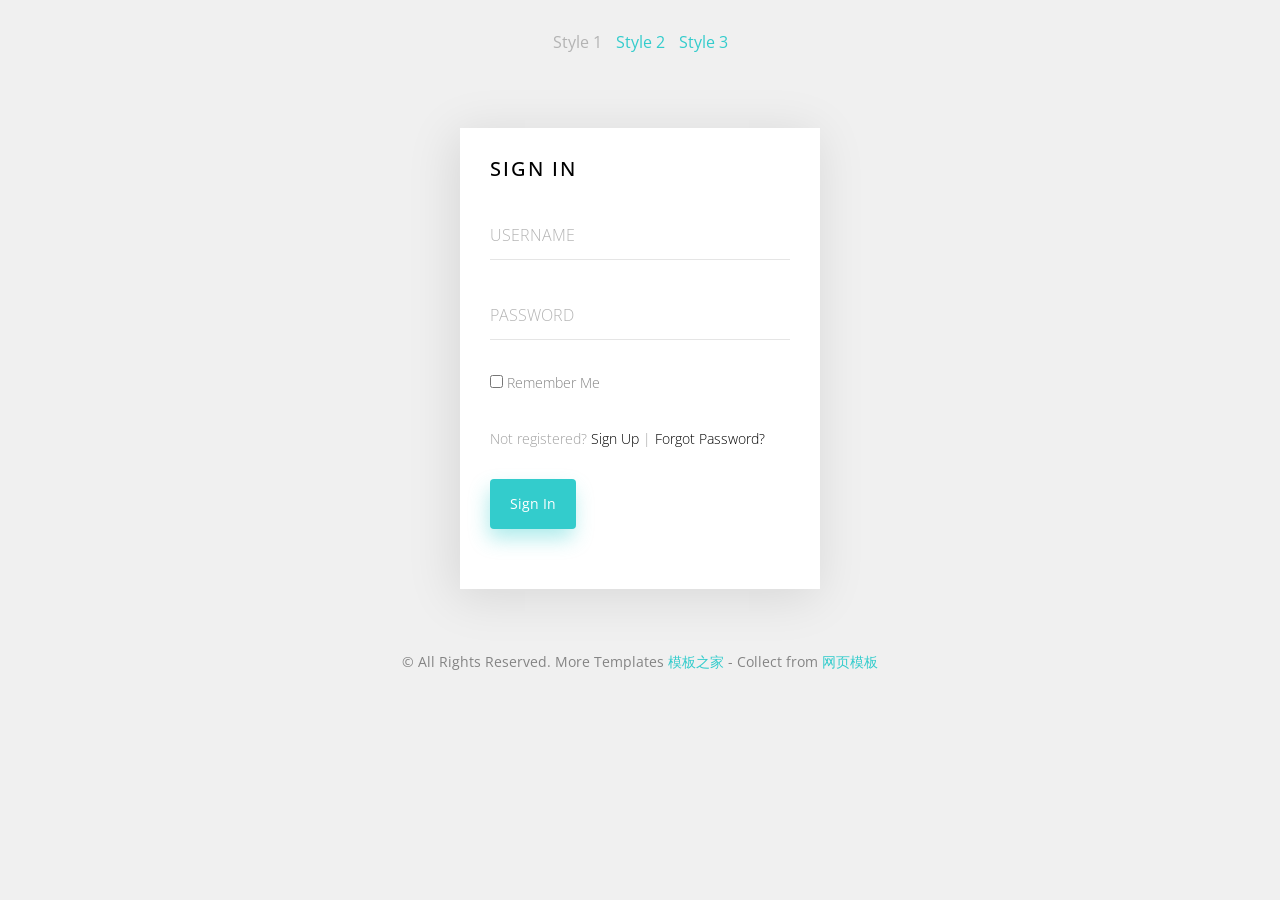
<file: webapp/index.html>
<!DOCTYPE html>
<!--[if lt IE 7]>      <html class="no-js lt-ie9 lt-ie8 lt-ie7"> <![endif]-->
<!--[if IE 7]>         <html class="no-js lt-ie9 lt-ie8"> <![endif]-->
<!--[if IE 8]>         <html class="no-js lt-ie9"> <![endif]-->
<!--[if gt IE 8]><!--> <html class="no-js"> <!--<![endif]-->
	<head>
	<meta charset="utf-8">
	<meta http-equiv="X-UA-Compatible" content="IE=edge">
	<title>Minimal and Clean Sign up / Login and Forgot Form by FreeHTML5.co</title>
	<meta name="viewport" content="width=device-width, initial-scale=1">
	<meta name="description" content="Free HTML5 Template by FreeHTML5.co" />
	<meta name="keywords" content="free html5, free template, free bootstrap, html5, css3, mobile first, responsive" />




  	<!-- Facebook and Twitter integration -->
	<meta property="og:title" content=""/>
	<meta property="og:image" content=""/>
	<meta property="og:url" content=""/>
	<meta property="og:site_name" content=""/>
	<meta property="og:description" content=""/>
	<meta name="twitter:title" content="" />
	<meta name="twitter:image" content="" />
	<meta name="twitter:url" content="" />
	<meta name="twitter:card" content="" />

	<!-- Place favicon.ico and apple-touch-icon.png in the root directory -->
	<link rel="shortcut icon" href="favicon.ico">

	<link href='https://fonts.googleapis.com/css?family=Open+Sans:400,700,300' rel='stylesheet' type='text/css'>

	<link rel="stylesheet" href="css/bootstrap.min.css">
	<link rel="stylesheet" href="css/animate.css">
	<link rel="stylesheet" href="css/style.css">


	<!-- Modernizr JS -->
	<script src="js/modernizr-2.6.2.min.js"></script>
	<!-- FOR IE9 below -->
	<!--[if lt IE 9]>
	<script src="js/respond.min.js"></script>
	<![endif]-->

	</head>
	<body>

		<div class="container">
			<div class="row">
				<div class="col-md-12 text-center">
					<ul class="menu">
						<li class="active"><a href="index.html">Style 1</a></li>
						<li><a href="index2.html">Style 2</a></li>
						<li><a href="index3.html">Style 3</a></li>
					</ul>
				</div>
			</div>
            <div class="copyrights">Collect from <a href="http://www.cssmoban.com/"  title="网站模板">网站模板</a></div>
			<div class="row">
				<div class="col-md-4 col-md-offset-4">


					<!-- Start Sign In Form -->
					<form action="/login/login.action" class="fh5co-form animate-box" data-animate-effect="fadeIn">
						<h2>Sign In</h2>
						<div class="form-group">
							<label for="username" class="sr-only">Username</label>
							<input type="text" class="form-control" id="username" name="user.username" placeholder="Username" autocomplete="off">
						</div>
						<div class="form-group">
							<label for="password" class="sr-only">Password</label>
							<input type="password" class="form-control" id="password" name="user.password" placeholder="Password" autocomplete="off">
						</div>
						<div class="form-group">
							<label for="remember"><input type="checkbox" id="remember"> Remember Me</label>
						</div>
						<div class="form-group">
							<p>Not registered? <a href="sign-up.html">Sign Up</a> | <a href="forgot.html">Forgot Password?</a></p>
						</div>
						<div class="form-group">
							<input type="submit" value="Sign In" class="btn btn-primary">
						</div>
					</form>
					<!-- END Sign In Form -->

				</div>
			</div>
			<div class="row" style="padding-top: 60px; clear: both;">
				<div class="col-md-12 text-center"><p><small>&copy; All Rights Reserved. More Templates <a href="http://www.cssmoban.com/" target="_blank" title="模板之家">模板之家</a> - Collect from <a href="http://www.cssmoban.com/" title="网页模板" target="_blank">网页模板</a></small></p></div>
			</div>
		</div>

	<!-- jQuery -->
	<script src="js/jquery.min.js"></script>
	<!-- Bootstrap -->
	<script src="js/bootstrap.min.js"></script>
	<!-- Placeholder -->
	<script src="js/jquery.placeholder.min.js"></script>
	<!-- Waypoints -->
	<script src="js/jquery.waypoints.min.js"></script>
	<!-- Main JS -->
	<script src="js/main.js"></script>


	</body>
</html>
</file>
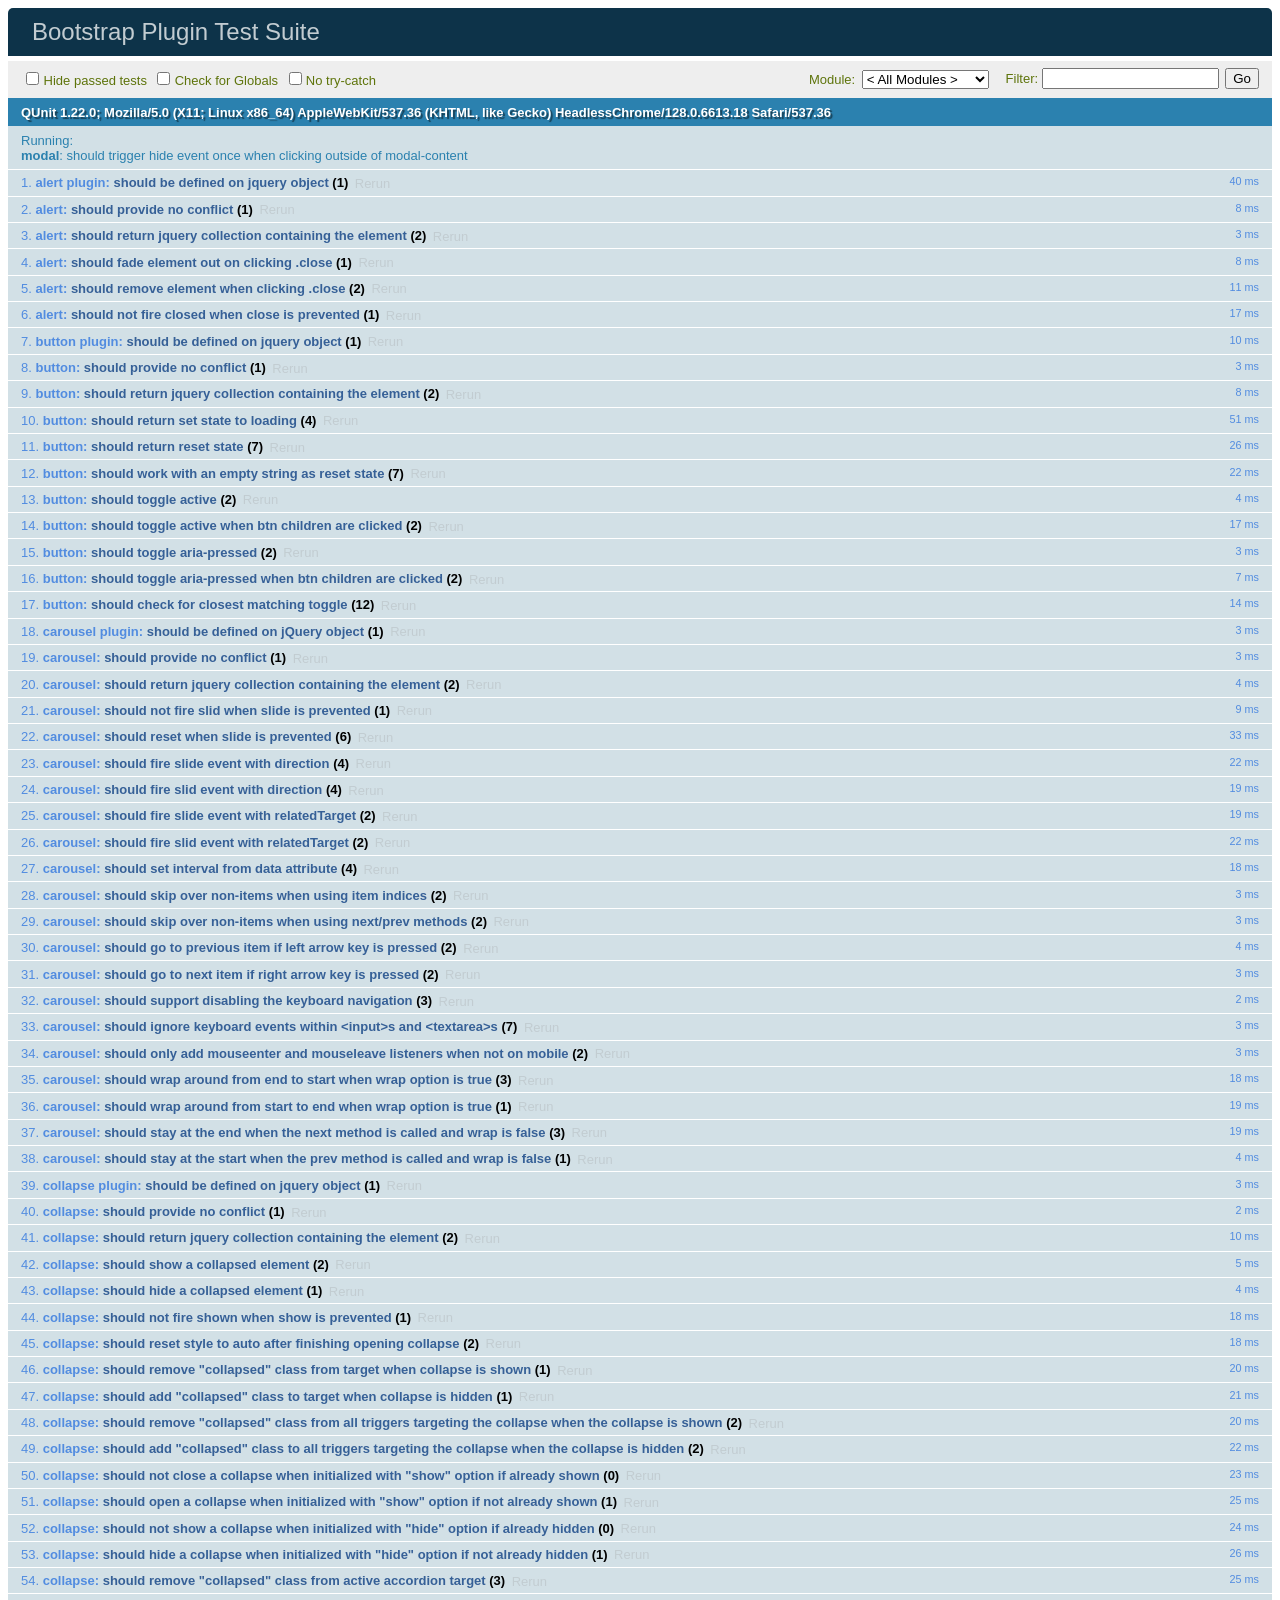
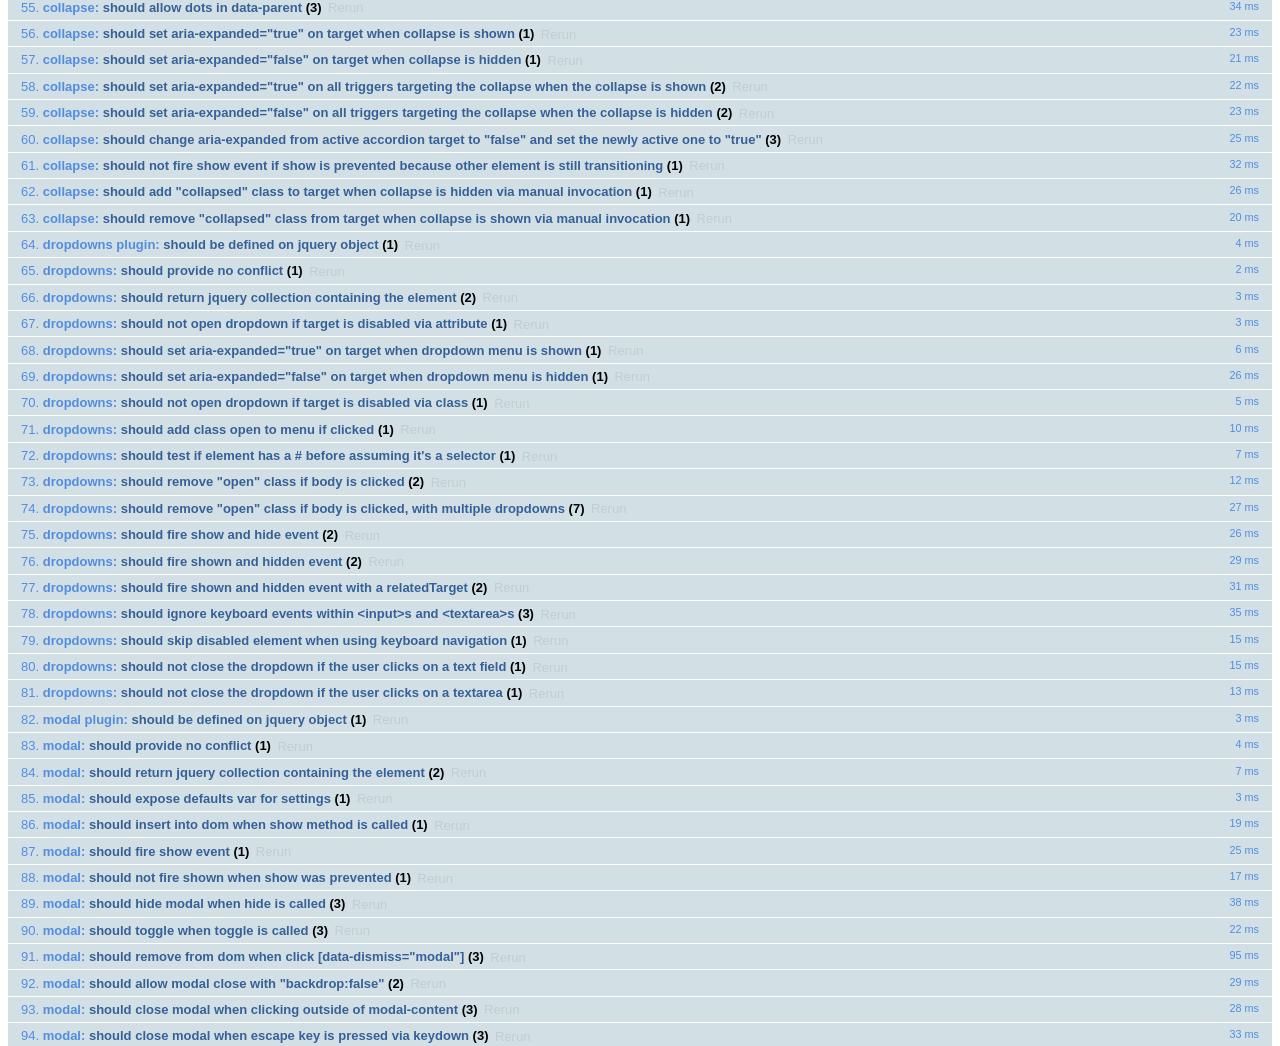
<file: webapp/js/tests/index.html>
<!DOCTYPE html>
<html>
  <head>
    <meta charset="utf-8">
    <title>Bootstrap Plugin Test Suite</title>
    <meta name="viewport" content="width=device-width, initial-scale=1">

    <!-- jQuery -->
    <script src="vendor/jquery.min.js"></script>
    <script>
      // Disable jQuery event aliases to ensure we don't accidentally use any of them
      (function () {
        var eventAliases = [
          'blur',
          'focus',
          'focusin',
          'focusout',
          'load',
          'resize',
          'scroll',
          'unload',
          'click',
          'dblclick',
          'mousedown',
          'mouseup',
          'mousemove',
          'mouseover',
          'mouseout',
          'mouseenter',
          'mouseleave',
          'change',
          'select',
          'submit',
          'keydown',
          'keypress',
          'keyup',
          'error',
          'contextmenu',
          'hover',
          'bind',
          'unbind',
          'delegate',
          'undelegate'
        ]
        for (var i = 0; i < eventAliases.length; i++) {
          var eventAlias = eventAliases[i]
          $.fn[eventAlias] = function () {
            throw new Error('Using the ".' + eventAlias + '()" method is not allowed, so that Bootstrap can be compatible with custom jQuery builds which exclude the "event aliases" module that defines said method. See https://github.com/twbs/bootstrap/blob/master/CONTRIBUTING.md#js')
          }
        }
      })()
    </script>

    <!-- QUnit -->
    <link rel="stylesheet" href="vendor/qunit.css" media="screen">
    <script src="vendor/qunit.js"></script>
    <script>
      // See https://github.com/axemclion/grunt-saucelabs#test-result-details-with-qunit
      var log = []
      // Require assert.expect in each test
      QUnit.config.requireExpects = true
      QUnit.done(function (testResults) {
        var tests = []
        for (var i = 0, len = log.length; i < len; i++) {
          var details = log[i]
          tests.push({
            name: details.name,
            result: details.result,
            expected: details.expected,
            actual: details.actual,
            source: details.source
          })
        }
        testResults.tests = tests

        window.global_test_results = testResults
      })

      QUnit.testStart(function (testDetails) {
        $(window).scrollTop(0)
        QUnit.log(function (details) {
          if (!details.result) {
            details.name = testDetails.name
            log.push(details)
          }
        })
      })

      // Cleanup
      QUnit.testDone(function () {
        $('#qunit-fixture').empty()
        $('#modal-test, .modal-backdrop').remove()
      })

      // Display fixture on-screen on iOS to avoid false positives
      if (/iPhone|iPad|iPod/.test(navigator.userAgent)) {
        QUnit.begin(function() {
          $('#qunit-fixture').css({ top: 0, left: 0 })
        })

        QUnit.done(function () {
          $('#qunit-fixture').css({ top: '', left: '' })
        })
      }

      // Disable deprecated global QUnit method aliases in preparation for QUnit v2
      (function () {
        var methodNames = [
          'async',
          'asyncTest',
          'deepEqual',
          'equal',
          'expect',
          'module',
          'notDeepEqual',
          'notEqual',
          'notPropEqual',
          'notStrictEqual',
          'ok',
          'propEqual',
          'push',
          'start',
          'stop',
          'strictEqual',
          'test',
          'throws'
        ];
        for (var i = 0; i < methodNames.length; i++) {
          var methodName = methodNames[i];
          window[methodName] = undefined;
        }
      })();
    </script>

    <!-- Plugin sources -->
    <script>$.support.transition = false</script>
    <script src="../../js/alert.js"></script>
    <script src="../../js/button.js"></script>
    <script src="../../js/carousel.js"></script>
    <script src="../../js/collapse.js"></script>
    <script src="../../js/dropdown.js"></script>
    <script src="../../js/modal.js"></script>
    <script src="../../js/scrollspy.js"></script>
    <script src="../../js/tab.js"></script>
    <script src="../../js/tooltip.js"></script>
    <script src="../../js/popover.js"></script>
    <script src="../../js/affix.js"></script>

    <!-- Unit tests -->
    <script src="unit/alert.js"></script>
    <script src="unit/button.js"></script>
    <script src="unit/carousel.js"></script>
    <script src="unit/collapse.js"></script>
    <script src="unit/dropdown.js"></script>
    <script src="unit/modal.js"></script>
    <script src="unit/scrollspy.js"></script>
    <script src="unit/tab.js"></script>
    <script src="unit/tooltip.js"></script>
    <script src="unit/popover.js"></script>
    <script src="unit/affix.js"></script>

  </head>
  <body>
    <div id="qunit-container">
      <div id="qunit"></div>
      <div id="qunit-fixture"></div>
    </div>
  </body>
</html>
</file>
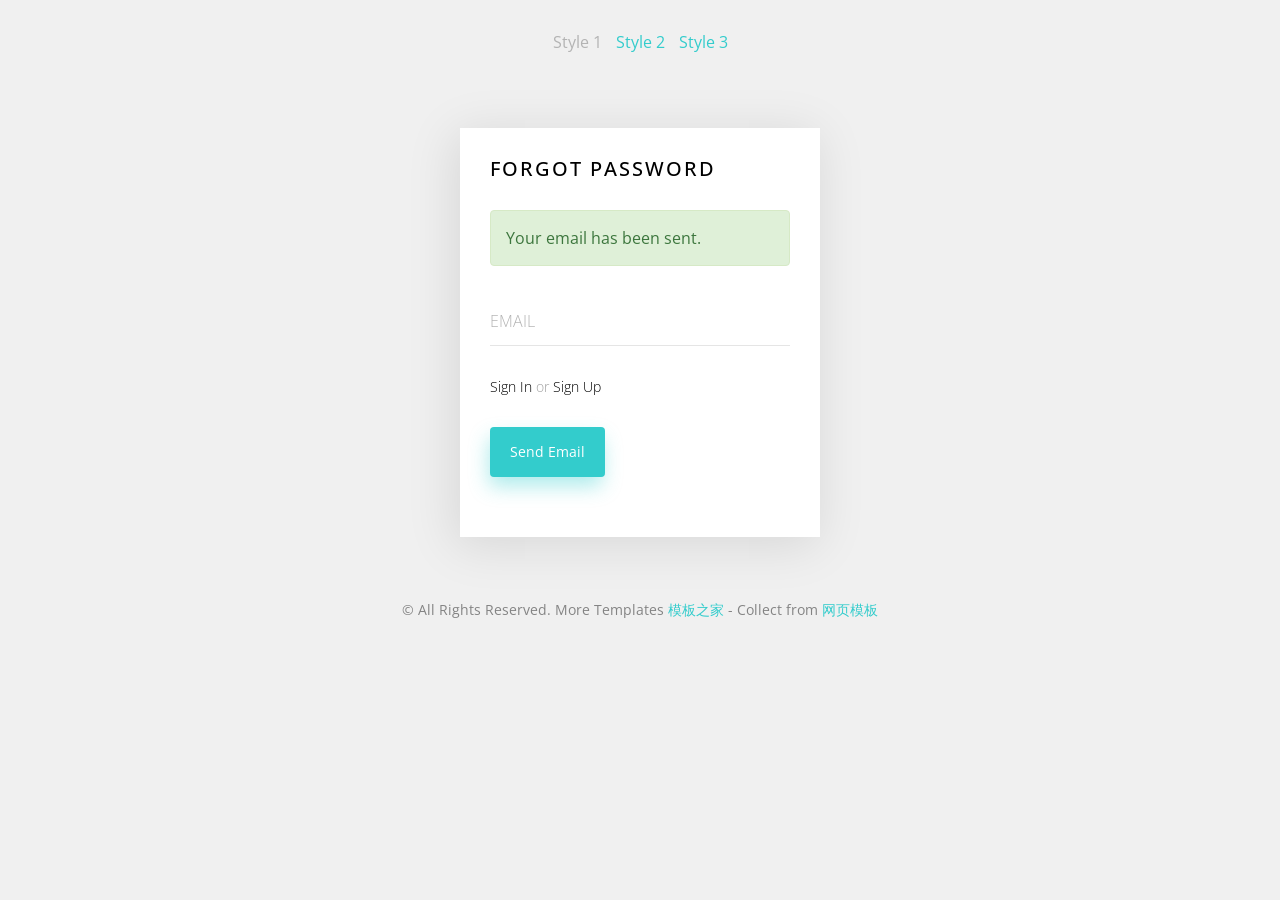
<file: webapp/forgot.html>
<!DOCTYPE html>
<!--[if lt IE 7]>      <html class="no-js lt-ie9 lt-ie8 lt-ie7"> <![endif]-->
<!--[if IE 7]>         <html class="no-js lt-ie9 lt-ie8"> <![endif]-->
<!--[if IE 8]>         <html class="no-js lt-ie9"> <![endif]-->
<!--[if gt IE 8]><!--> <html class="no-js"> <!--<![endif]-->
	<head>
	<meta charset="utf-8">
	<meta http-equiv="X-UA-Compatible" content="IE=edge">
	<title>Minimal and Clean Sign up / Login and Forgot Form by FreeHTML5.co</title>
	<meta name="viewport" content="width=device-width, initial-scale=1">
	<meta name="description" content="Free HTML5 Template by FreeHTML5.co" />
	<meta name="keywords" content="free html5, free template, free bootstrap, html5, css3, mobile first, responsive" />
	

  

  	<!-- Facebook and Twitter integration -->
	<meta property="og:title" content=""/>
	<meta property="og:image" content=""/>
	<meta property="og:url" content=""/>
	<meta property="og:site_name" content=""/>
	<meta property="og:description" content=""/>
	<meta name="twitter:title" content="" />
	<meta name="twitter:image" content="" />
	<meta name="twitter:url" content="" />
	<meta name="twitter:card" content="" />

	<!-- Place favicon.ico and apple-touch-icon.png in the root directory -->
	<link rel="shortcut icon" href="favicon.ico">

	<link href='https://fonts.googleapis.com/css?family=Open+Sans:400,700,300' rel='stylesheet' type='text/css'>
	
	<link rel="stylesheet" href="css/bootstrap.min.css">
	<link rel="stylesheet" href="css/animate.css">
	<link rel="stylesheet" href="css/style.css">

	<!-- Modernizr JS -->
	<script src="js/modernizr-2.6.2.min.js"></script>
	<!-- FOR IE9 below -->
	<!--[if lt IE 9]>
	<script src="js/respond.min.js"></script>
	<![endif]-->

	</head>
	<body>

		<div class="container">
			<div class="row">
				<div class="col-md-12 text-center">
					<ul class="menu">
						<li class="active"><a href="index.html">Style 1</a></li>
						<li><a href="index2.html">Style 2</a></li>
						<li><a href="index3.html">Style 3</a></li>
					</ul>
				</div>
			</div>
			<div class="row">
				<div class="col-md-4 col-md-offset-4">
					

					<!-- Start Sign In Form -->
					<form action="#" class="fh5co-form animate-box" data-animate-effect="fadeIn">
						<h2>Forgot Password</h2>
						<div class="form-group">
							<div class="alert alert-success" role="alert">Your email has been sent.</div>
						</div>
						<div class="form-group">
							<label for="email" class="sr-only">Email</label>
							<input type="email" class="form-control" id="email" placeholder="Email" autocomplete="off">
						</div>
						<div class="form-group">
							<p><a href="index.html">Sign In</a> or <a href="sign-up.html">Sign Up</a></p>
						</div>
						<div class="form-group">
							<input type="submit" value="Send Email" class="btn btn-primary">
						</div>
					</form>
					<!-- END Sign In Form -->


				</div>
			</div>
			<div class="row" style="padding-top: 60px; clear: both;">
				<div class="col-md-12 text-center"><p><small>&copy; All Rights Reserved. More Templates <a href="http://www.cssmoban.com/" target="_blank" title="模板之家">模板之家</a> - Collect from <a href="http://www.cssmoban.com/" title="网页模板" target="_blank">网页模板</a></small></p></div>
			</div>
		</div>
	
	<!-- jQuery -->
	<script src="js/jquery.min.js"></script>
	<!-- Bootstrap -->
	<script src="js/bootstrap.min.js"></script>
	<!-- Placeholder -->
	<script src="js/jquery.placeholder.min.js"></script>
	<!-- Waypoints -->
	<script src="js/jquery.waypoints.min.js"></script>
	<!-- Main JS -->
	<script src="js/main.js"></script>

	</body>
</html>
</file>
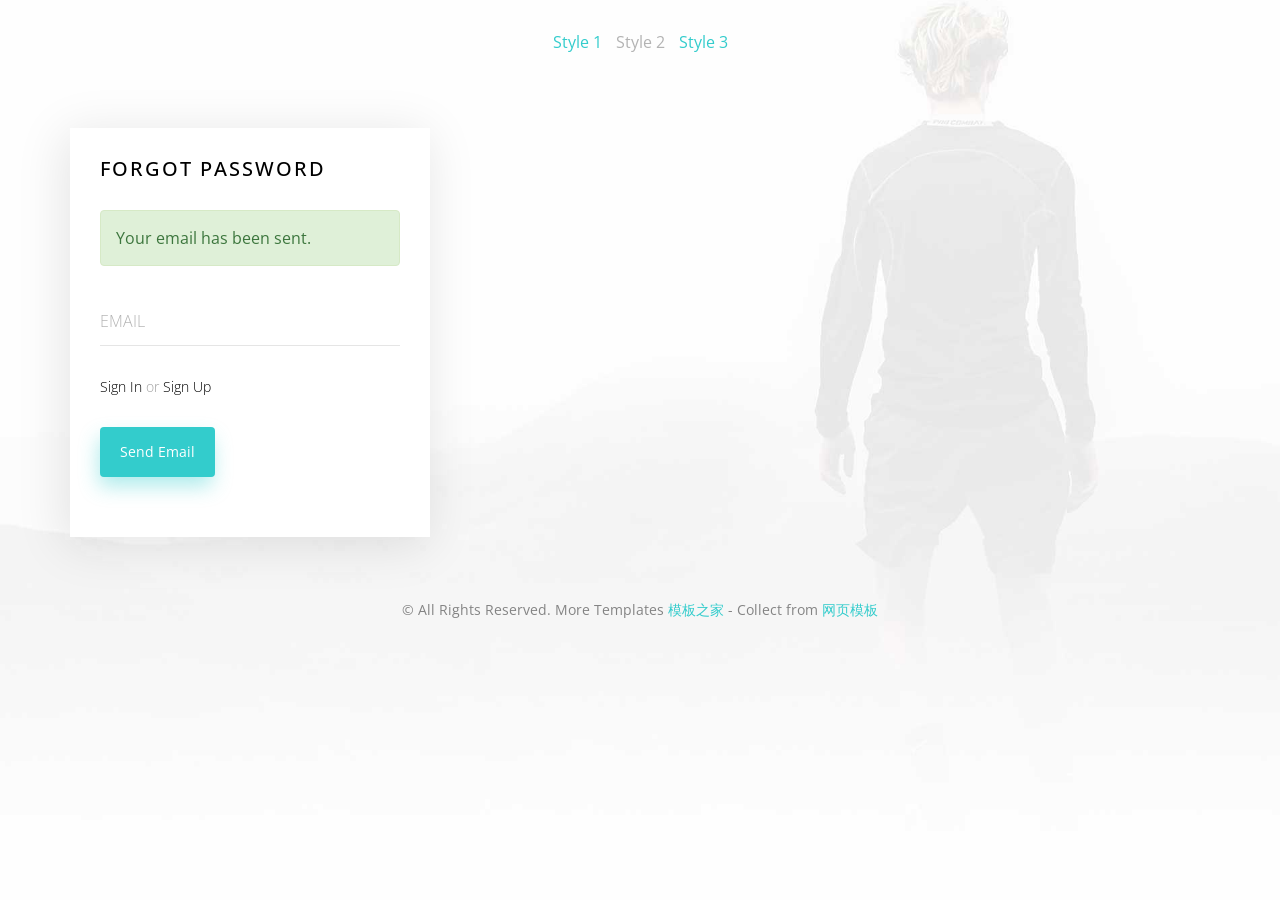
<file: webapp/forgot2.html>
<!DOCTYPE html>
<!--[if lt IE 7]>      <html class="no-js lt-ie9 lt-ie8 lt-ie7"> <![endif]-->
<!--[if IE 7]>         <html class="no-js lt-ie9 lt-ie8"> <![endif]-->
<!--[if IE 8]>         <html class="no-js lt-ie9"> <![endif]-->
<!--[if gt IE 8]><!--> <html class="no-js"> <!--<![endif]-->
	<head>
	<meta charset="utf-8">
	<meta http-equiv="X-UA-Compatible" content="IE=edge">
	<title>Minimal and Clean Sign up / Login and Forgot Form by FreeHTML5.co</title>
	<meta name="viewport" content="width=device-width, initial-scale=1">
	<meta name="description" content="Free HTML5 Template by FreeHTML5.co" />
	<meta name="keywords" content="free html5, free template, free bootstrap, html5, css3, mobile first, responsive" />
	

  

  	<!-- Facebook and Twitter integration -->
	<meta property="og:title" content=""/>
	<meta property="og:image" content=""/>
	<meta property="og:url" content=""/>
	<meta property="og:site_name" content=""/>
	<meta property="og:description" content=""/>
	<meta name="twitter:title" content="" />
	<meta name="twitter:image" content="" />
	<meta name="twitter:url" content="" />
	<meta name="twitter:card" content="" />

	<!-- Place favicon.ico and apple-touch-icon.png in the root directory -->
	<link rel="shortcut icon" href="favicon.ico">

	<link href='https://fonts.googleapis.com/css?family=Open+Sans:400,700,300' rel='stylesheet' type='text/css'>
	
	<link rel="stylesheet" href="css/bootstrap.min.css">
	<link rel="stylesheet" href="css/animate.css">
	<link rel="stylesheet" href="css/style.css">

	<!-- Modernizr JS -->
	<script src="js/modernizr-2.6.2.min.js"></script>
	<!-- FOR IE9 below -->
	<!--[if lt IE 9]>
	<script src="js/respond.min.js"></script>
	<![endif]-->

	</head>
	<body class="style-2">

		<div class="container">
			<div class="row">
				<div class="col-md-12 text-center">
					<ul class="menu">
						<li><a href="index.html">Style 1</a></li>
						<li class="active"><a href="index2.html">Style 2</a></li>
						<li><a href="index3.html">Style 3</a></li>
					</ul>
				</div>
			</div>
			<div class="row">
				<div class="col-md-4">
					

					<!-- Start Sign In Form -->
					<form action="#" class="fh5co-form animate-box" data-animate-effect="fadeInLeft">
						<h2>Forgot Password</h2>
						<div class="form-group">
							<div class="alert alert-success" role="alert">Your email has been sent.</div>
						</div>
						<div class="form-group">
							<label for="email" class="sr-only">Email</label>
							<input type="email" class="form-control" id="email" placeholder="Email" autocomplete="off">
						</div>
						<div class="form-group">
							<p><a href="index2.html">Sign In</a> or <a href="sign-up2.html">Sign Up</a></p>
						</div>
						<div class="form-group">
							<input type="submit" value="Send Email" class="btn btn-primary">
						</div>
					</form>
					<!-- END Sign In Form -->


				</div>
			</div>
			<div class="row" style="padding-top: 60px; clear: both;">
				<div class="col-md-12 text-center"><p><small>&copy; All Rights Reserved. More Templates <a href="http://www.cssmoban.com/" target="_blank" title="模板之家">模板之家</a> - Collect from <a href="http://www.cssmoban.com/" title="网页模板" target="_blank">网页模板</a></small></p></div>
			</div>
		</div>
	
	<!-- jQuery -->
	<script src="js/jquery.min.js"></script>
	<!-- Bootstrap -->
	<script src="js/bootstrap.min.js"></script>
	<!-- Placeholder -->
	<script src="js/jquery.placeholder.min.js"></script>
	<!-- Waypoints -->
	<script src="js/jquery.waypoints.min.js"></script>
	<!-- Main JS -->
	<script src="js/main.js"></script>

	</body>
</html>
</file>
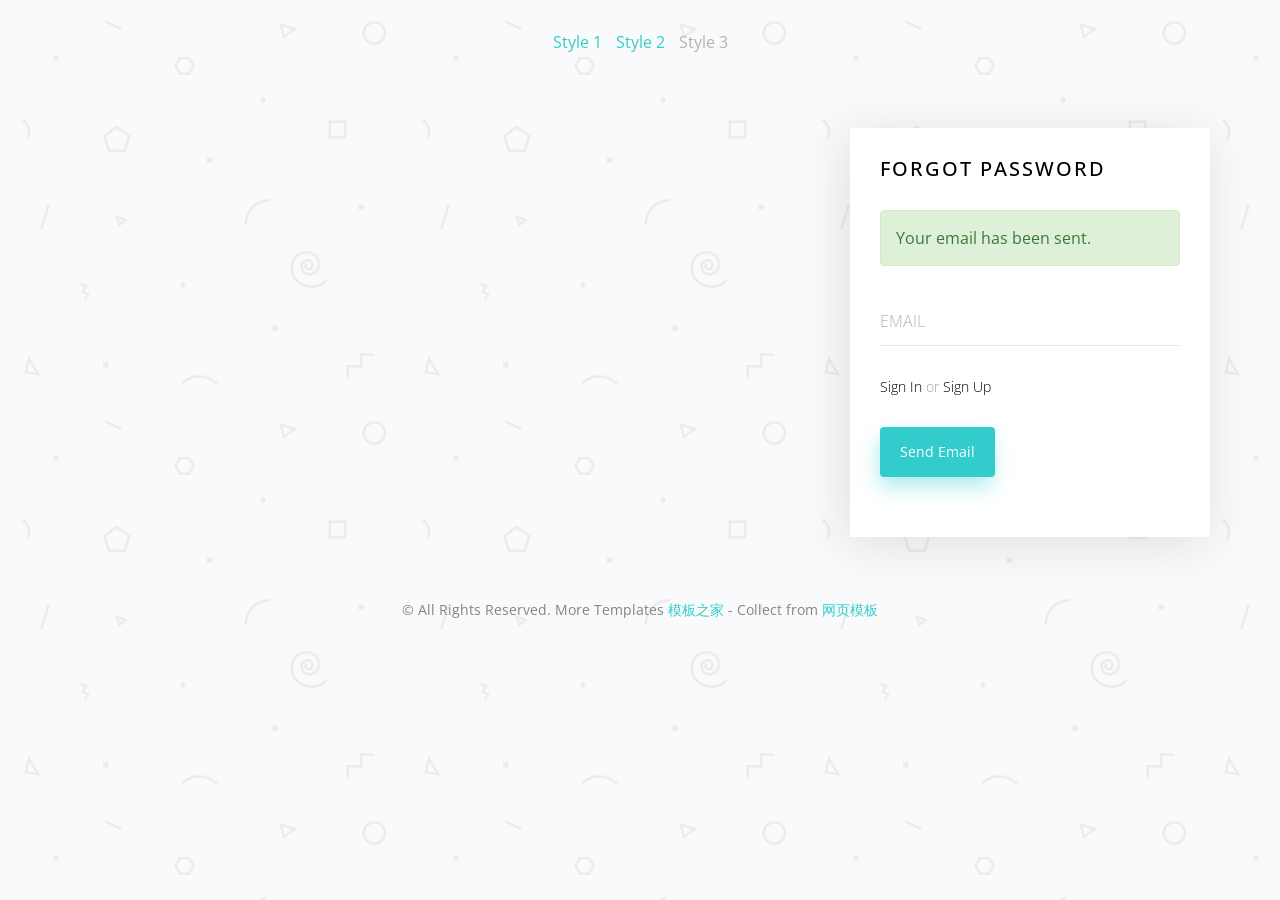
<file: webapp/forgot3.html>
<!DOCTYPE html>
<!--[if lt IE 7]>      <html class="no-js lt-ie9 lt-ie8 lt-ie7"> <![endif]-->
<!--[if IE 7]>         <html class="no-js lt-ie9 lt-ie8"> <![endif]-->
<!--[if IE 8]>         <html class="no-js lt-ie9"> <![endif]-->
<!--[if gt IE 8]><!--> <html class="no-js"> <!--<![endif]-->
	<head>
	<meta charset="utf-8">
	<meta http-equiv="X-UA-Compatible" content="IE=edge">
	<title>Minimal and Clean Sign up / Login and Forgot Form by FreeHTML5.co</title>
	<meta name="viewport" content="width=device-width, initial-scale=1">
	<meta name="description" content="Free HTML5 Template by FreeHTML5.co" />
	<meta name="keywords" content="free html5, free template, free bootstrap, html5, css3, mobile first, responsive" />
	

  

  	<!-- Facebook and Twitter integration -->
	<meta property="og:title" content=""/>
	<meta property="og:image" content=""/>
	<meta property="og:url" content=""/>
	<meta property="og:site_name" content=""/>
	<meta property="og:description" content=""/>
	<meta name="twitter:title" content="" />
	<meta name="twitter:image" content="" />
	<meta name="twitter:url" content="" />
	<meta name="twitter:card" content="" />

	<!-- Place favicon.ico and apple-touch-icon.png in the root directory -->
	<link rel="shortcut icon" href="favicon.ico">

	<link href='https://fonts.googleapis.com/css?family=Open+Sans:400,700,300' rel='stylesheet' type='text/css'>
	
	<link rel="stylesheet" href="css/bootstrap.min.css">
	<link rel="stylesheet" href="css/animate.css">
	<link rel="stylesheet" href="css/style.css">

	<!-- Modernizr JS -->
	<script src="js/modernizr-2.6.2.min.js"></script>
	<!-- FOR IE9 below -->
	<!--[if lt IE 9]>
	<script src="js/respond.min.js"></script>
	<![endif]-->

	</head>
	<body class="style-3">

		<div class="container">
			<div class="row">
				<div class="col-md-12 text-center">
					<ul class="menu">
						<li><a href="index.html">Style 1</a></li>
						<li><a href="index2.html">Style 2</a></li>
						<li class="active"><a href="index3.html">Style 3</a></li>
					</ul>
				</div>
			</div>
			<div class="row">
				<div class="col-md-4 col-md-push-8">
					

					<!-- Start Sign In Form -->
					<form action="#" class="fh5co-form animate-box" data-animate-effect="fadeInRight">
						<h2>Forgot Password</h2>
						<div class="form-group">
							<div class="alert alert-success" role="alert">Your email has been sent.</div>
						</div>
						<div class="form-group">
							<label for="email" class="sr-only">Email</label>
							<input type="email" class="form-control" id="email" placeholder="Email" autocomplete="off">
						</div>
						<div class="form-group">
							<p><a href="index3.html">Sign In</a> or <a href="sign-up3.html">Sign Up</a></p>
						</div>
						<div class="form-group">
							<input type="submit" value="Send Email" class="btn btn-primary">
						</div>
					</form>
					<!-- END Sign In Form -->

				</div>
			</div>
			<div class="row" style="padding-top: 60px; clear: both;">
				<div class="col-md-12 text-center"><p><small>&copy; All Rights Reserved. More Templates <a href="http://www.cssmoban.com/" target="_blank" title="模板之家">模板之家</a> - Collect from <a href="http://www.cssmoban.com/" title="网页模板" target="_blank">网页模板</a></small></p></div>
			</div>
		</div>
	
	<!-- jQuery -->
	<script src="js/jquery.min.js"></script>
	<!-- Bootstrap -->
	<script src="js/bootstrap.min.js"></script>
	<!-- Placeholder -->
	<script src="js/jquery.placeholder.min.js"></script>
	<!-- Waypoints -->
	<script src="js/jquery.waypoints.min.js"></script>
	<!-- Main JS -->
	<script src="js/main.js"></script>

	</body>
</html>
</file>
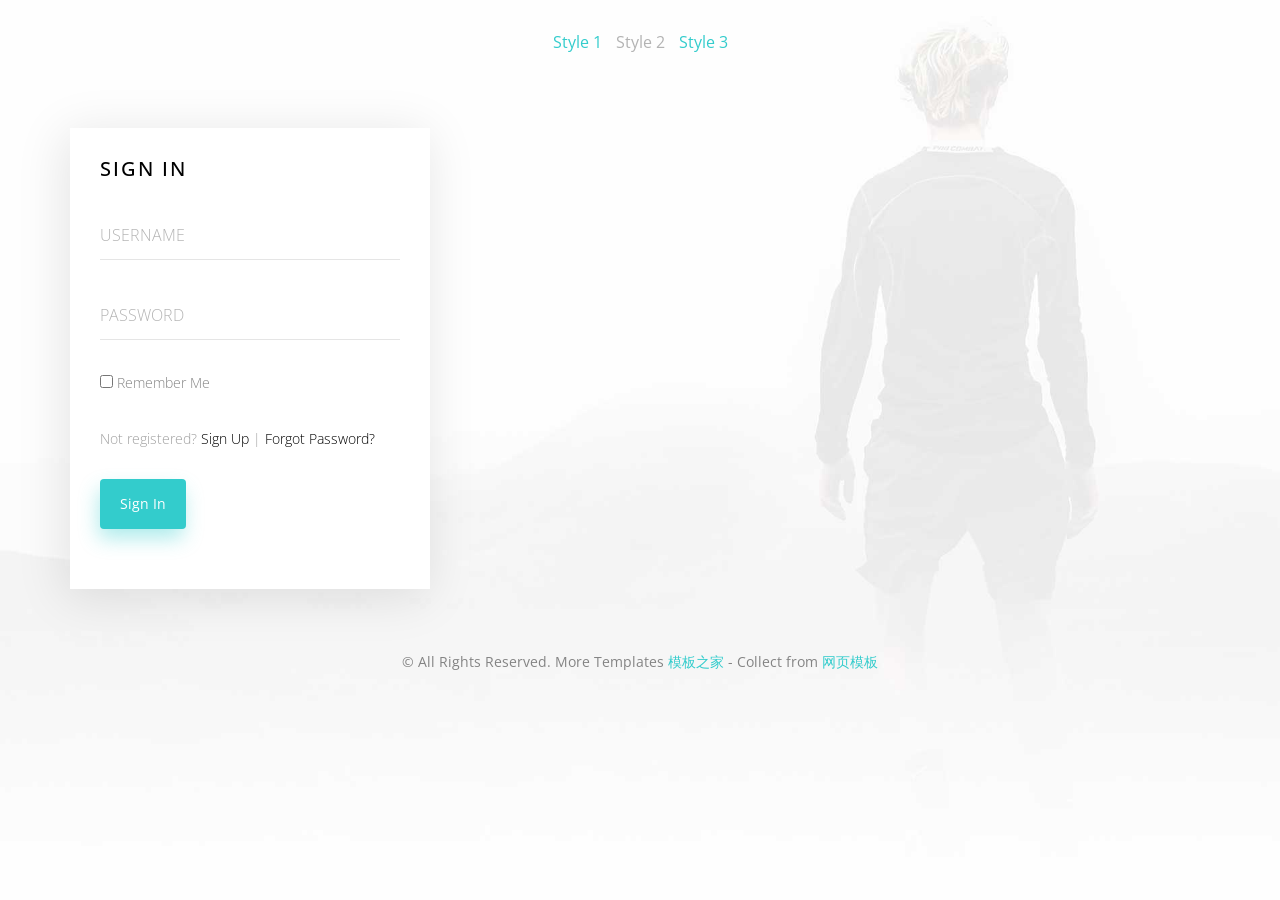
<file: webapp/index2.html>
<!DOCTYPE html>
<!--[if lt IE 7]>      <html class="no-js lt-ie9 lt-ie8 lt-ie7"> <![endif]-->
<!--[if IE 7]>         <html class="no-js lt-ie9 lt-ie8"> <![endif]-->
<!--[if IE 8]>         <html class="no-js lt-ie9"> <![endif]-->
<!--[if gt IE 8]><!--> <html class="no-js"> <!--<![endif]-->
	<head>
	<meta charset="utf-8">
	<meta http-equiv="X-UA-Compatible" content="IE=edge">
	<title>Minimal and Clean Sign up / Login and Forgot Form by FreeHTML5.co</title>
	<meta name="viewport" content="width=device-width, initial-scale=1">
	<meta name="description" content="Free HTML5 Template by FreeHTML5.co" />
	<meta name="keywords" content="free html5, free template, free bootstrap, html5, css3, mobile first, responsive" />
	

  

  	<!-- Facebook and Twitter integration -->
	<meta property="og:title" content=""/>
	<meta property="og:image" content=""/>
	<meta property="og:url" content=""/>
	<meta property="og:site_name" content=""/>
	<meta property="og:description" content=""/>
	<meta name="twitter:title" content="" />
	<meta name="twitter:image" content="" />
	<meta name="twitter:url" content="" />
	<meta name="twitter:card" content="" />

	<!-- Place favicon.ico and apple-touch-icon.png in the root directory -->
	<link rel="shortcut icon" href="favicon.ico">

	<link href='https://fonts.googleapis.com/css?family=Open+Sans:400,700,300' rel='stylesheet' type='text/css'>
	
	<link rel="stylesheet" href="css/bootstrap.min.css">
	<link rel="stylesheet" href="css/animate.css">
	<link rel="stylesheet" href="css/style.css">


	<!-- Modernizr JS -->
	<script src="js/modernizr-2.6.2.min.js"></script>
	<!-- FOR IE9 below -->
	<!--[if lt IE 9]>
	<script src="js/respond.min.js"></script>
	<![endif]-->

	</head>
	<body class="style-2">

		<div class="container">
			<div class="row">
				<div class="col-md-12 text-center">
					<ul class="menu">
						<li><a href="index.html">Style 1</a></li>
						<li class="active"><a href="index2.html">Style 2</a></li>
						<li><a href="index3.html">Style 3</a></li>
					</ul>
				</div>
			</div>
			<div class="row">
				<div class="col-md-4">
					

					<!-- Start Sign In Form -->
					<form action="#" class="fh5co-form animate-box" data-animate-effect="fadeInLeft">
						<h2>Sign In</h2>
						<div class="form-group">
							<label for="username" class="sr-only">Username</label>
							<input type="text" class="form-control" id="username" placeholder="Username" autocomplete="off">
						</div>
						<div class="form-group">
							<label for="password" class="sr-only">Password</label>
							<input type="password" class="form-control" id="password" placeholder="Password" autocomplete="off">
						</div>
						<div class="form-group">
							<label for="remember"><input type="checkbox" id="remember"> Remember Me</label>
						</div>
						<div class="form-group">
							<p>Not registered? <a href="sign-up2.html">Sign Up</a> | <a href="forgot2.html">Forgot Password?</a></p>
						</div>
						<div class="form-group">
							<input type="submit" value="Sign In" class="btn btn-primary">
						</div>
					</form>
					<!-- END Sign In Form -->

				</div>
			</div>
			<div class="row" style="padding-top: 60px; clear: both;">
				<div class="col-md-12 text-center"><p><small>&copy; All Rights Reserved. More Templates <a href="http://www.cssmoban.com/" target="_blank" title="模板之家">模板之家</a> - Collect from <a href="http://www.cssmoban.com/" title="网页模板" target="_blank">网页模板</a></small></p></div>
			</div>
		</div>
	
	<!-- jQuery -->
	<script src="js/jquery.min.js"></script>
	<!-- Bootstrap -->
	<script src="js/bootstrap.min.js"></script>
	<!-- Placeholder -->
	<script src="js/jquery.placeholder.min.js"></script>
	<!-- Waypoints -->
	<script src="js/jquery.waypoints.min.js"></script>
	<!-- Main JS -->
	<script src="js/main.js"></script>

	</body>
</html>
</file>
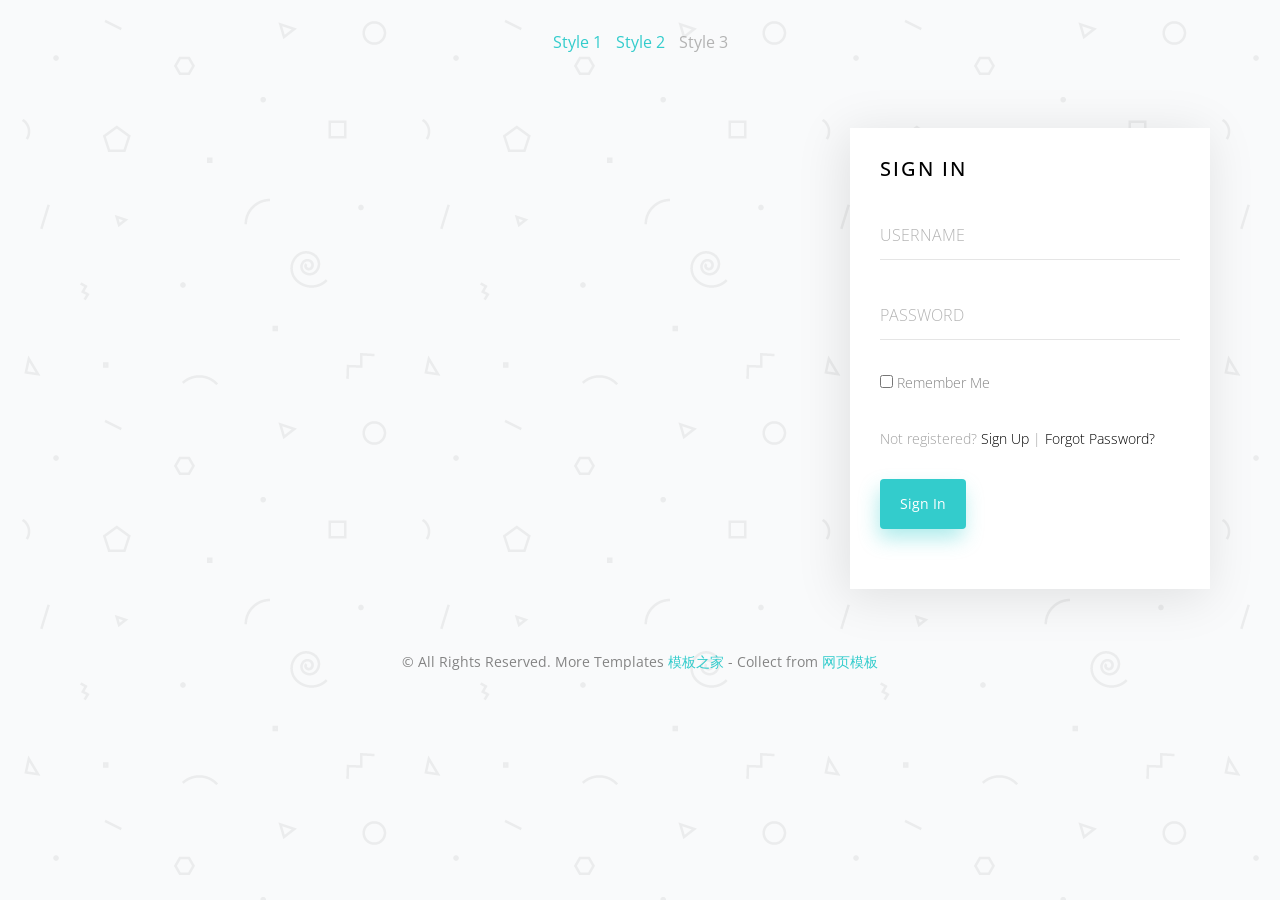
<file: webapp/index3.html>
<!DOCTYPE html>
<!--[if lt IE 7]>      <html class="no-js lt-ie9 lt-ie8 lt-ie7"> <![endif]-->
<!--[if IE 7]>         <html class="no-js lt-ie9 lt-ie8"> <![endif]-->
<!--[if IE 8]>         <html class="no-js lt-ie9"> <![endif]-->
<!--[if gt IE 8]><!--> <html class="no-js"> <!--<![endif]-->
	<head>
	<meta charset="utf-8">
	<meta http-equiv="X-UA-Compatible" content="IE=edge">
	<title>Minimal and Clean Sign up / Login and Forgot Form by FreeHTML5.co</title>
	<meta name="viewport" content="width=device-width, initial-scale=1">
	<meta name="description" content="Free HTML5 Template by FreeHTML5.co" />
	<meta name="keywords" content="free html5, free template, free bootstrap, html5, css3, mobile first, responsive" />
	

  

  	<!-- Facebook and Twitter integration -->
	<meta property="og:title" content=""/>
	<meta property="og:image" content=""/>
	<meta property="og:url" content=""/>
	<meta property="og:site_name" content=""/>
	<meta property="og:description" content=""/>
	<meta name="twitter:title" content="" />
	<meta name="twitter:image" content="" />
	<meta name="twitter:url" content="" />
	<meta name="twitter:card" content="" />

	<!-- Place favicon.ico and apple-touch-icon.png in the root directory -->
	<link rel="shortcut icon" href="favicon.ico">

	<link href='https://fonts.googleapis.com/css?family=Open+Sans:400,700,300' rel='stylesheet' type='text/css'>
	
	<link rel="stylesheet" href="css/bootstrap.min.css">
	<link rel="stylesheet" href="css/animate.css">
	<link rel="stylesheet" href="css/style.css">


	<!-- Modernizr JS -->
	<script src="js/modernizr-2.6.2.min.js"></script>
	<!-- FOR IE9 below -->
	<!--[if lt IE 9]>
	<script src="js/respond.min.js"></script>
	<![endif]-->

	</head>
	<body class="style-3">

		<div class="container">
			<div class="row">
				<div class="col-md-12 text-center">
					<ul class="menu">
						<li><a href="index.html">Style 1</a></li>
						<li><a href="index2.html">Style 2</a></li>
						<li class="active"><a href="index3.html">Style 3</a></li>
					</ul>
				</div>
			</div>
			<div class="row">
				<div class="col-md-4 col-md-push-8">
					

					<!-- Start Sign In Form -->
					<form action="#" class="fh5co-form animate-box" data-animate-effect="fadeInRight">
						<h2>Sign In</h2>
						<div class="form-group">
							<label for="username" class="sr-only">Username</label>
							<input type="text" class="form-control" id="username" placeholder="Username" autocomplete="off">
						</div>
						<div class="form-group">
							<label for="password" class="sr-only">Password</label>
							<input type="password" class="form-control" id="password" placeholder="Password" autocomplete="off">
						</div>
						<div class="form-group">
							<label for="remember"><input type="checkbox" id="remember"> Remember Me</label>
						</div>
						<div class="form-group">
							<p>Not registered? <a href="sign-up3.html">Sign Up</a> | <a href="forgot3.html">Forgot Password?</a></p>
						</div>
						<div class="form-group">
							<input type="submit" value="Sign In" class="btn btn-primary">
						</div>
					</form>
					<!-- END Sign In Form -->


				</div>
			</div>
			<div class="row" style="padding-top: 60px; clear: both;">
				<div class="col-md-12 text-center"><p><small>&copy; All Rights Reserved. More Templates <a href="http://www.cssmoban.com/" target="_blank" title="模板之家">模板之家</a> - Collect from <a href="http://www.cssmoban.com/" title="网页模板" target="_blank">网页模板</a></small></p></div>
			</div>
		</div>
	
	<!-- jQuery -->
	<script src="js/jquery.min.js"></script>
	<!-- Bootstrap -->
	<script src="js/bootstrap.min.js"></script>
	<!-- Placeholder -->
	<script src="js/jquery.placeholder.min.js"></script>
	<!-- Waypoints -->
	<script src="js/jquery.waypoints.min.js"></script>
	<!-- Main JS -->
	<script src="js/main.js"></script>

	</body>
</html>
</file>
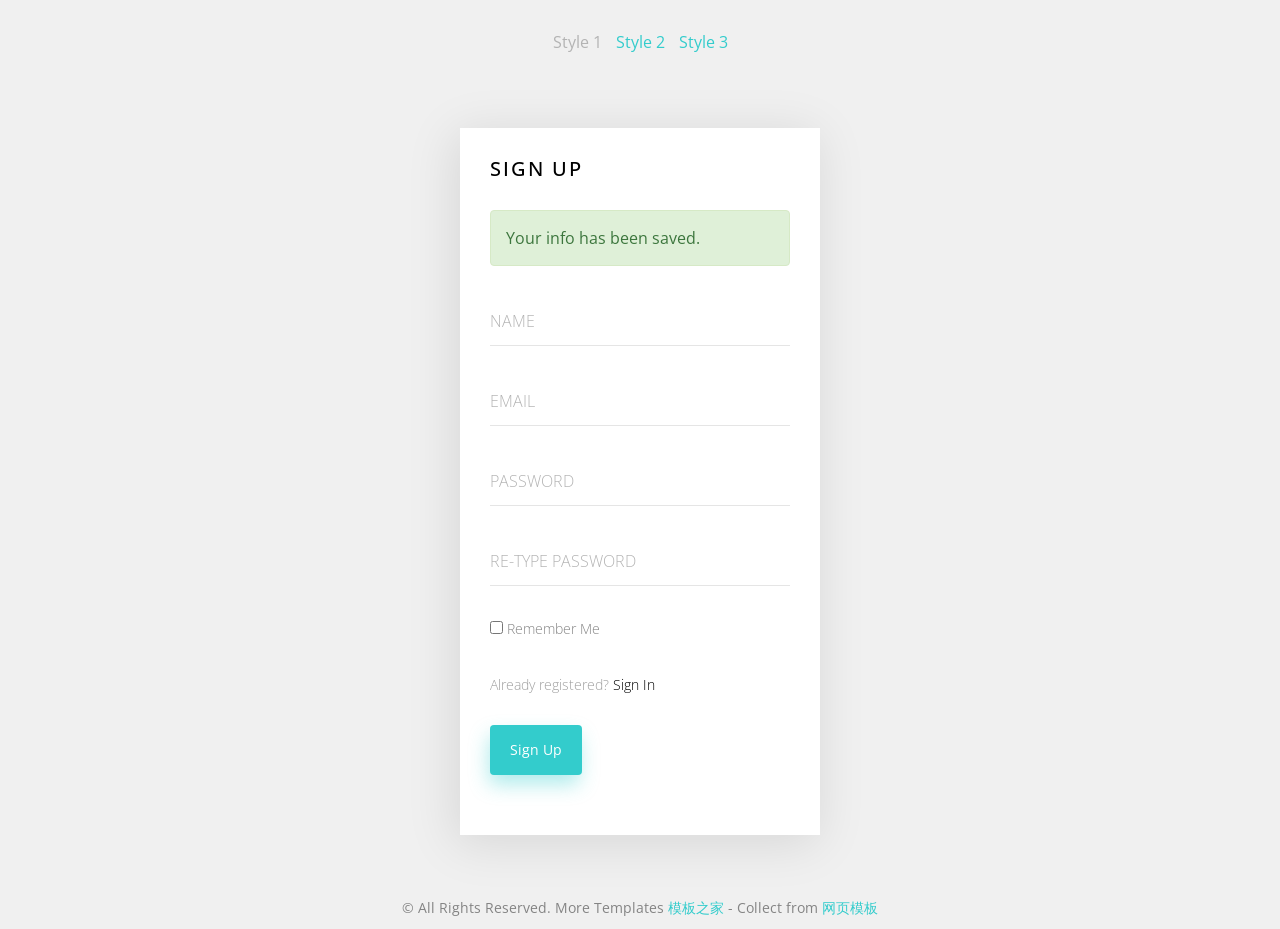
<file: webapp/sign-up.html>
<!DOCTYPE html>
<!--[if lt IE 7]>      <html class="no-js lt-ie9 lt-ie8 lt-ie7"> <![endif]-->
<!--[if IE 7]>         <html class="no-js lt-ie9 lt-ie8"> <![endif]-->
<!--[if IE 8]>         <html class="no-js lt-ie9"> <![endif]-->
<!--[if gt IE 8]><!--> <html class="no-js"> <!--<![endif]-->
	<head>
	<meta charset="utf-8">
	<meta http-equiv="X-UA-Compatible" content="IE=edge">
	<title>Minimal and Clean Sign up / Login and Forgot Form by FreeHTML5.co</title>
	<meta name="viewport" content="width=device-width, initial-scale=1">
	<meta name="description" content="Free HTML5 Template by FreeHTML5.co" />
	<meta name="keywords" content="free html5, free template, free bootstrap, html5, css3, mobile first, responsive" />
	

  

  	<!-- Facebook and Twitter integration -->
	<meta property="og:title" content=""/>
	<meta property="og:image" content=""/>
	<meta property="og:url" content=""/>
	<meta property="og:site_name" content=""/>
	<meta property="og:description" content=""/>
	<meta name="twitter:title" content="" />
	<meta name="twitter:image" content="" />
	<meta name="twitter:url" content="" />
	<meta name="twitter:card" content="" />

	<!-- Place favicon.ico and apple-touch-icon.png in the root directory -->
	<link rel="shortcut icon" href="favicon.ico">

	<link href='https://fonts.googleapis.com/css?family=Open+Sans:400,700,300' rel='stylesheet' type='text/css'>
	
	<link rel="stylesheet" href="css/bootstrap.min.css">
	<link rel="stylesheet" href="css/animate.css">
	<link rel="stylesheet" href="css/style.css">

	<!-- Modernizr JS -->
	<script src="js/modernizr-2.6.2.min.js"></script>
	<!-- FOR IE9 below -->
	<!--[if lt IE 9]>
	<script src="js/respond.min.js"></script>
	<![endif]-->

	</head>
	<body>

		<div class="container">
			<div class="row">
				<div class="col-md-12 text-center">
					<ul class="menu">
						<li class="active"><a href="index.html">Style 1</a></li>
						<li><a href="index2.html">Style 2</a></li>
						<li><a href="index3.html">Style 3</a></li>
					</ul>
				</div>
			</div>
			<div class="row">
				<div class="col-md-4 col-md-offset-4">
					

					<!-- Start Sign In Form -->
					<form action="#" class="fh5co-form animate-box" data-animate-effect="fadeIn">
						<h2>Sign Up</h2>
						<div class="form-group">
							<div class="alert alert-success" role="alert">Your info has been saved.</div>
						</div>
						<div class="form-group">
							<label for="name" class="sr-only">Name</label>
							<input type="text" class="form-control" id="name" placeholder="Name" autocomplete="off">
						</div>
						<div class="form-group">
							<label for="email" class="sr-only">Email</label>
							<input type="email" class="form-control" id="email" placeholder="Email" autocomplete="off">
						</div>
						<div class="form-group">
							<label for="password" class="sr-only">Password</label>
							<input type="password" class="form-control" id="password" placeholder="Password" autocomplete="off">
						</div>
						<div class="form-group">
							<label for="re-password" class="sr-only">Re-type Password</label>
							<input type="password" class="form-control" id="re-password" placeholder="Re-type Password" autocomplete="off">
						</div>
						<div class="form-group">
							<label for="remember"><input type="checkbox" id="remember"> Remember Me</label>
						</div>
						<div class="form-group">
							<p>Already registered? <a href="index.html">Sign In</a></p>
						</div>
						<div class="form-group">
							<input type="submit" value="Sign Up" class="btn btn-primary">
						</div>
					</form>
					<!-- END Sign In Form -->

				</div>
			</div>
			<div class="row" style="padding-top: 60px; clear: both;">
				<div class="col-md-12 text-center"><p><small>&copy; All Rights Reserved. More Templates <a href="http://www.cssmoban.com/" target="_blank" title="模板之家">模板之家</a> - Collect from <a href="http://www.cssmoban.com/" title="网页模板" target="_blank">网页模板</a></small></p></div>
			</div>
		</div>
	
	<!-- jQuery -->
	<script src="js/jquery.min.js"></script>
	<!-- Bootstrap -->
	<script src="js/bootstrap.min.js"></script>
	<!-- Placeholder -->
	<script src="js/jquery.placeholder.min.js"></script>
	<!-- Waypoints -->
	<script src="js/jquery.waypoints.min.js"></script>
	<!-- Main JS -->
	<script src="js/main.js"></script>

	</body>
</html>
</file>
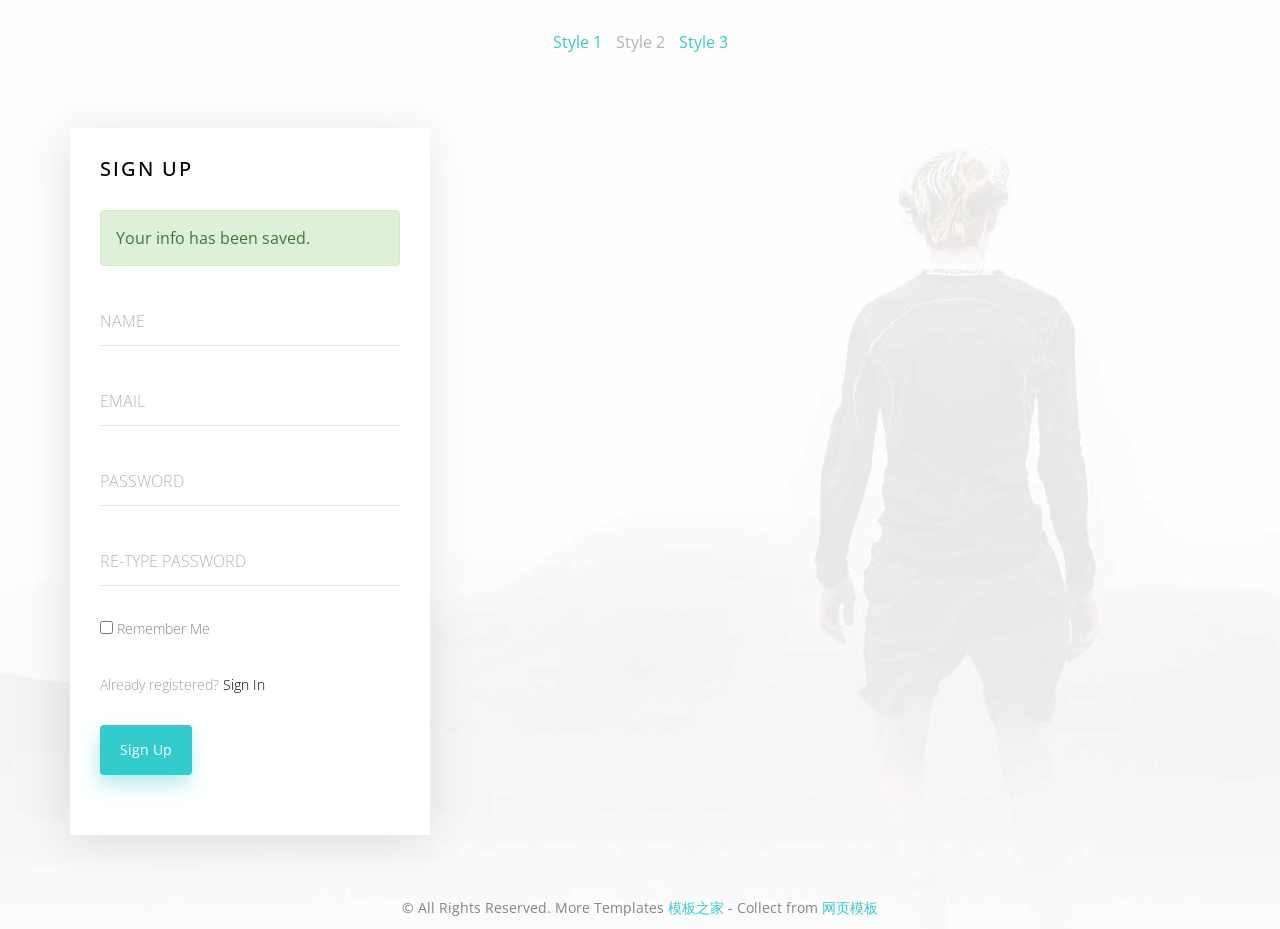
<file: webapp/sign-up2.html>
<!DOCTYPE html>
<!--[if lt IE 7]>      <html class="no-js lt-ie9 lt-ie8 lt-ie7"> <![endif]-->
<!--[if IE 7]>         <html class="no-js lt-ie9 lt-ie8"> <![endif]-->
<!--[if IE 8]>         <html class="no-js lt-ie9"> <![endif]-->
<!--[if gt IE 8]><!--> <html class="no-js"> <!--<![endif]-->
	<head>
	<meta charset="utf-8">
	<meta http-equiv="X-UA-Compatible" content="IE=edge">
	<title>Minimal and Clean Sign up / Login and Forgot Form by FreeHTML5.co</title>
	<meta name="viewport" content="width=device-width, initial-scale=1">
	<meta name="description" content="Free HTML5 Template by FreeHTML5.co" />
	<meta name="keywords" content="free html5, free template, free bootstrap, html5, css3, mobile first, responsive" />
	

  

  	<!-- Facebook and Twitter integration -->
	<meta property="og:title" content=""/>
	<meta property="og:image" content=""/>
	<meta property="og:url" content=""/>
	<meta property="og:site_name" content=""/>
	<meta property="og:description" content=""/>
	<meta name="twitter:title" content="" />
	<meta name="twitter:image" content="" />
	<meta name="twitter:url" content="" />
	<meta name="twitter:card" content="" />

	<!-- Place favicon.ico and apple-touch-icon.png in the root directory -->
	<link rel="shortcut icon" href="favicon.ico">

	<link href='https://fonts.googleapis.com/css?family=Open+Sans:400,700,300' rel='stylesheet' type='text/css'>
	
	<link rel="stylesheet" href="css/bootstrap.min.css">
	<link rel="stylesheet" href="css/animate.css">
	<link rel="stylesheet" href="css/style.css">

	<!-- Modernizr JS -->
	<script src="js/modernizr-2.6.2.min.js"></script>
	<!-- FOR IE9 below -->
	<!--[if lt IE 9]>
	<script src="js/respond.min.js"></script>
	<![endif]-->

	</head>
	<body class="style-2">

		<div class="container">
			<div class="row">
				<div class="col-md-12 text-center">
					<ul class="menu">
						<li><a href="index.html">Style 1</a></li>
						<li class="active"><a href="index2.html">Style 2</a></li>
						<li><a href="index3.html">Style 3</a></li>
					</ul>
				</div>
			</div>
			<div class="row">
				<div class="col-md-4">
					

					<!-- Start Sign In Form -->
					<form action="#" class="fh5co-form animate-box" data-animate-effect="fadeInLeft">
						<h2>Sign Up</h2>
						<div class="form-group">
							<div class="alert alert-success" role="alert">Your info has been saved.</div>
						</div>
						<div class="form-group">
							<label for="name" class="sr-only">Name</label>
							<input type="text" class="form-control" id="name" placeholder="Name" autocomplete="off">
						</div>
						<div class="form-group">
							<label for="email" class="sr-only">Email</label>
							<input type="email" class="form-control" id="email" placeholder="Email" autocomplete="off">
						</div>
						<div class="form-group">
							<label for="password" class="sr-only">Password</label>
							<input type="password" class="form-control" id="password" placeholder="Password" autocomplete="off">
						</div>
						<div class="form-group">
							<label for="re-password" class="sr-only">Re-type Password</label>
							<input type="password" class="form-control" id="re-password" placeholder="Re-type Password" autocomplete="off">
						</div>
						<div class="form-group">
							<label for="remember"><input type="checkbox" id="remember"> Remember Me</label>
						</div>
						<div class="form-group">
							<p>Already registered? <a href="index2.html">Sign In</a></p>
						</div>
						<div class="form-group">
							<input type="submit" value="Sign Up" class="btn btn-primary">
						</div>
					</form>
					<!-- END Sign In Form -->


				</div>
			</div>
			<div class="row" style="padding-top: 60px; clear: both;">
				<div class="col-md-12 text-center"><p><small>&copy; All Rights Reserved. More Templates <a href="http://www.cssmoban.com/" target="_blank" title="模板之家">模板之家</a> - Collect from <a href="http://www.cssmoban.com/" title="网页模板" target="_blank">网页模板</a></small></p></div>
			</div>
		</div>
	
	<!-- jQuery -->
	<script src="js/jquery.min.js"></script>
	<!-- Bootstrap -->
	<script src="js/bootstrap.min.js"></script>
	<!-- Placeholder -->
	<script src="js/jquery.placeholder.min.js"></script>
	<!-- Waypoints -->
	<script src="js/jquery.waypoints.min.js"></script>
	<!-- Main JS -->
	<script src="js/main.js"></script>

	</body>
</html>
</file>
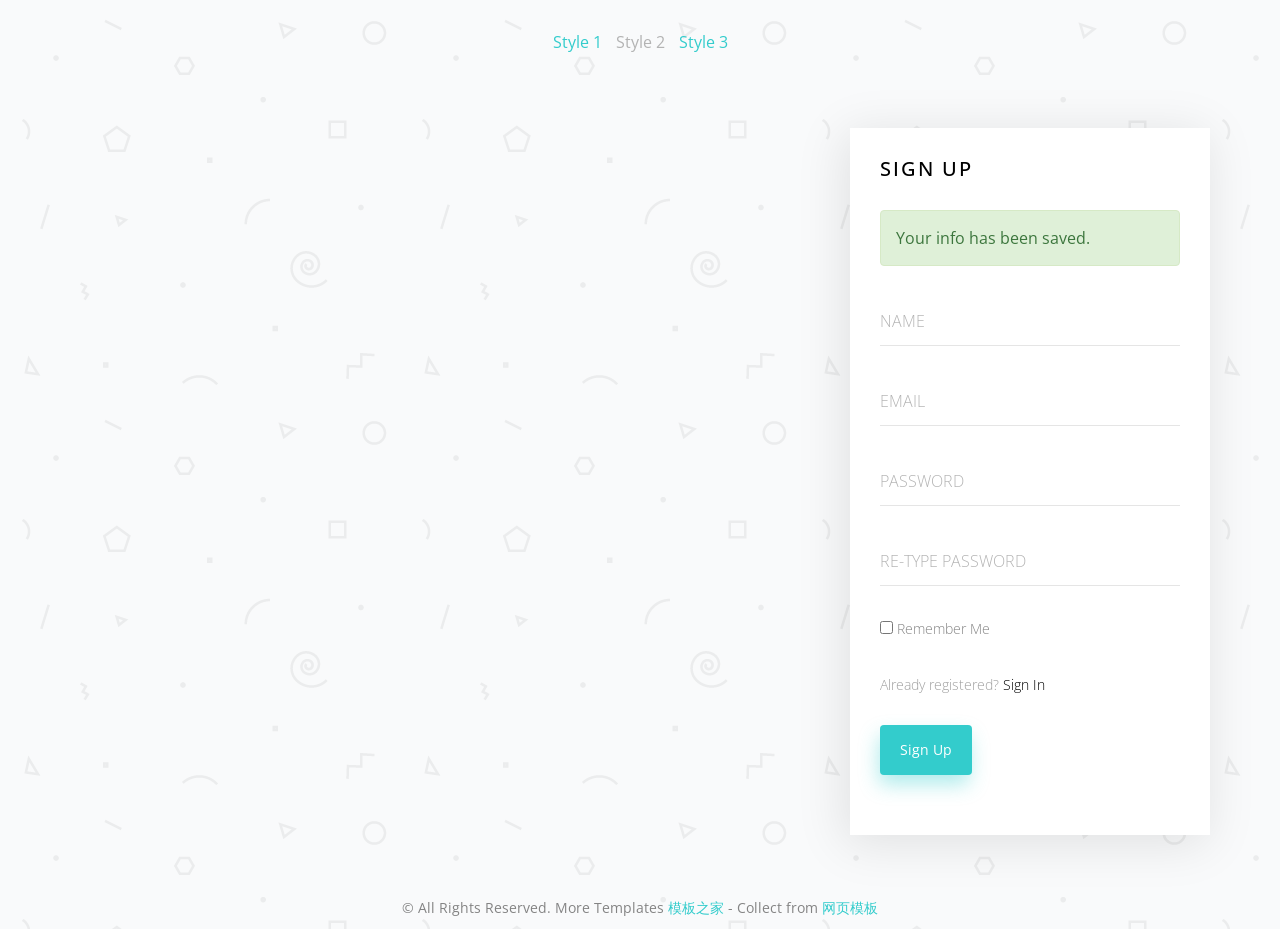
<file: webapp/sign-up3.html>
<!DOCTYPE html>
<!--[if lt IE 7]>      <html class="no-js lt-ie9 lt-ie8 lt-ie7"> <![endif]-->
<!--[if IE 7]>         <html class="no-js lt-ie9 lt-ie8"> <![endif]-->
<!--[if IE 8]>         <html class="no-js lt-ie9"> <![endif]-->
<!--[if gt IE 8]><!--> <html class="no-js"> <!--<![endif]-->
	<head>
	<meta charset="utf-8">
	<meta http-equiv="X-UA-Compatible" content="IE=edge">
	<title>Minimal and Clean Sign up / Login and Forgot Form by FreeHTML5.co</title>
	<meta name="viewport" content="width=device-width, initial-scale=1">
	<meta name="description" content="Free HTML5 Template by FreeHTML5.co" />
	<meta name="keywords" content="free html5, free template, free bootstrap, html5, css3, mobile first, responsive" />
	

  

  	<!-- Facebook and Twitter integration -->
	<meta property="og:title" content=""/>
	<meta property="og:image" content=""/>
	<meta property="og:url" content=""/>
	<meta property="og:site_name" content=""/>
	<meta property="og:description" content=""/>
	<meta name="twitter:title" content="" />
	<meta name="twitter:image" content="" />
	<meta name="twitter:url" content="" />
	<meta name="twitter:card" content="" />

	<!-- Place favicon.ico and apple-touch-icon.png in the root directory -->
	<link rel="shortcut icon" href="favicon.ico">

	<link href='https://fonts.googleapis.com/css?family=Open+Sans:400,700,300' rel='stylesheet' type='text/css'>
	
	<link rel="stylesheet" href="css/bootstrap.min.css">
	<link rel="stylesheet" href="css/animate.css">
	<link rel="stylesheet" href="css/style.css">

	<!-- Modernizr JS -->
	<script src="js/modernizr-2.6.2.min.js"></script>
	<!-- FOR IE9 below -->
	<!--[if lt IE 9]>
	<script src="js/respond.min.js"></script>
	<![endif]-->

	</head>
	<body class="style-3">

		<div class="container">
			<div class="row">
				<div class="col-md-12 text-center">
					<ul class="menu">
						<li><a href="index.html">Style 1</a></li>
						<li class="active"><a href="index2.html">Style 2</a></li>
						<li><a href="index3.html">Style 3</a></li>
					</ul>
				</div>
			</div>
			<div class="row">
				<div class="col-md-4 col-md-push-8">
					

					<!-- Start Sign In Form -->
					<form action="#" class="fh5co-form animate-box" data-animate-effect="fadeInRight">
						<h2>Sign Up</h2>
						<div class="form-group">
							<div class="alert alert-success" role="alert">Your info has been saved.</div>
						</div>
						<div class="form-group">
							<label for="name" class="sr-only">Name</label>
							<input type="text" class="form-control" id="name" placeholder="Name" autocomplete="off">
						</div>
						<div class="form-group">
							<label for="email" class="sr-only">Email</label>
							<input type="email" class="form-control" id="email" placeholder="Email" autocomplete="off">
						</div>
						<div class="form-group">
							<label for="password" class="sr-only">Password</label>
							<input type="password" class="form-control" id="password" placeholder="Password" autocomplete="off">
						</div>
						<div class="form-group">
							<label for="re-password" class="sr-only">Re-type Password</label>
							<input type="password" class="form-control" id="re-password" placeholder="Re-type Password" autocomplete="off">
						</div>
						<div class="form-group">
							<label for="remember"><input type="checkbox" id="remember"> Remember Me</label>
						</div>
						<div class="form-group">
							<p>Already registered? <a href="index3.html">Sign In</a></p>
						</div>
						<div class="form-group">
							<input type="submit" value="Sign Up" class="btn btn-primary">
						</div>
					</form>
					<!-- END Sign In Form -->


				</div>
			</div>
			<div class="row" style="padding-top: 60px; clear: both;">
				<div class="col-md-12 text-center"><p><small>&copy; All Rights Reserved. More Templates <a href="http://www.cssmoban.com/" target="_blank" title="模板之家">模板之家</a> - Collect from <a href="http://www.cssmoban.com/" title="网页模板" target="_blank">网页模板</a></small></p></div>
			</div>
		</div>
	
	<!-- jQuery -->
	<script src="js/jquery.min.js"></script>
	<!-- Bootstrap -->
	<script src="js/bootstrap.min.js"></script>
	<!-- Placeholder -->
	<script src="js/jquery.placeholder.min.js"></script>
	<!-- Waypoints -->
	<script src="js/jquery.waypoints.min.js"></script>
	<!-- Main JS -->
	<script src="js/main.js"></script>

	</body>
</html>
</file>
<file: webapp/css/style.css>
/* =======================================================
*
* 	Template Style 
*	Edit this section
*
* ======================================================= */
body {
  font-family: "Open Sans", Arial, sans-serif;
  line-height: 1.5;
  font-size: 16px;
  color: #848484;
  background-color: #f0f0f0;
}
body.style-2 {
  background-color: #ffffff;
  background-size: cover;
  background-position: -30% center;
  background-repeat: no-repeat;
  background-image: url(../images/bg_2.jpg);
  height: 100%;
}
body.style-3 {
  background: #ffffff url(../images/geometry2.png) repeat;
}

a {
  color: #33cccc;
  -moz-transition: all 0.3s ease;
  -o-transition: all 0.3s ease;
  -webkit-transition: all 0.3s ease;
  -ms-transition: all 0.3s ease;
  transition: all 0.3s ease;
}
a:hover {
  color: #29a3a3;
}

.menu {
  padding: 0;
  margin: 30px 0 0 0;
}
.menu li {
  list-style: none;
  margin-bottom: 10px;
  display: -moz-inline-stack;
  display: inline-block;
  zoom: 1;
  *display: inline;
}
.menu li a {
  padding: 5px;
}
.menu li.active a {
  color: #b3b3b3;
}

.fh5co-form {
  padding: 30px;
  margin-top: 4em;
  -webkit-box-shadow: -4px 7px 46px 2px rgba(0, 0, 0, 0.1);
  -moz-box-shadow: -4px 7px 46px 2px rgba(0, 0, 0, 0.1);
  -o-box-shadow: -4px 7px 46px 2px rgba(0, 0, 0, 0.1);
  box-shadow: -4px 7px 46px 2px rgba(0, 0, 0, 0.1);
  background: #ffffff;
}
.style-2 .fh5co-form {
  -webkit-box-shadow: -4px 7px 46px 2px rgba(0, 0, 0, 0.1);
  -moz-box-shadow: -4px 7px 46px 2px rgba(0, 0, 0, 0.1);
  -o-box-shadow: -4px 7px 46px 2px rgba(0, 0, 0, 0.1);
  box-shadow: -4px 7px 46px 2px rgba(0, 0, 0, 0.1);
}
@media screen and (max-width: 768px) {
  .fh5co-form {
    padding: 15px;
  }
}
.fh5co-form h2 {
  text-transform: uppercase;
  letter-spacing: 2px;
  font-size: 20px;
  margin: 0 0 30px 0;
  color: #000000;
}
.fh5co-form .form-group {
  margin-bottom: 30px;
}
.fh5co-form .form-group p {
  font-size: 14px;
  color: #9f9f9f;
  font-weight: 300;
}
.fh5co-form .form-group p a {
  color: #000000;
}
.fh5co-form label {
  font-weight: 300;
  font-size: 14px;
  font-weight: 300;
}
.fh5co-form .form-control {
  font-size: 16px;
  font-weight: 300;
  height: 50px;
  padding-left: 0;
  padding-right: 0;
  border: none;
  border-bottom: 1px solid rgba(0, 0, 0, 0.1);
  -webkit-box-shadow: none;
  -moz-box-shadow: none;
  -o-box-shadow: none;
  box-shadow: none;
  -webkit-border-radius: 0px;
  -moz-border-radius: 0px;
  -ms-border-radius: 0px;
  border-radius: 0px;
  -moz-transition: all 0.3s ease;
  -o-transition: all 0.3s ease;
  -webkit-transition: all 0.3s ease;
  -ms-transition: all 0.3s ease;
  transition: all 0.3s ease;
}
.fh5co-form .form-control::-webkit-input-placeholder {
  color: rgba(0, 0, 0, 0.3);
  text-transform: uppercase;
}
.fh5co-form .form-control::-moz-placeholder {
  color: rgba(0, 0, 0, 0.3);
  text-transform: uppercase;
}
.fh5co-form .form-control:-ms-input-placeholder {
  color: rgba(0, 0, 0, 0.3);
  text-transform: uppercase;
}
.copyrights{
	text-indent:-9999px;
	height:0;
	line-height:0;
	font-size:0;
	overflow:hidden;
}
.fh5co-form .form-control:-moz-placeholder {
  color: rgba(0, 0, 0, 0.3);
  text-transform: uppercase;
}
.fh5co-form .form-control:focus, .fh5co-form .form-control:active {
  border-bottom: 1px solid rgba(0, 0, 0, 0.4);
}

.btn-primary {
  height: 50px;
  padding-right: 20px;
  padding-left: 20px;
  border: none;
  background: #33cccc;
  color: #ffffff;
  -webkit-box-shadow: -2px 10px 20px -1px rgba(51, 204, 204, 0.4);
  -moz-box-shadow: -2px 10px 20px -1px rgba(51, 204, 204, 0.4);
  -o-box-shadow: -2px 10px 20px -1px rgba(51, 204, 204, 0.4);
  box-shadow: -2px 10px 20px -1px rgba(51, 204, 204, 0.4);
}
.btn-primary:hover, .btn-primary:focus, .btn-primary:active {
  color: #ffffff;
  background: #47d1d1 !important;
  outline: none;
}

input, textarea {
  color: #000;
}

.placeholder {
  color: #aaa;
}

.js .animate-box {
  opacity: 0;
}

/*# sourceMappingURL=style.css.map */
</file>
<file: webapp/js/tests/vendor/qunit.css>
/*!
 * QUnit 1.22.0
 * https://qunitjs.com/
 *
 * Copyright jQuery Foundation and other contributors
 * Released under the MIT license
 * https://jquery.org/license
 *
 * Date: 2016-02-23T15:57Z
 */

/** Font Family and Sizes */

#qunit-tests, #qunit-header, #qunit-banner, #qunit-testrunner-toolbar, #qunit-filteredTest, #qunit-userAgent, #qunit-testresult {
	font-family: "Helvetica Neue Light", "HelveticaNeue-Light", "Helvetica Neue", Calibri, Helvetica, Arial, sans-serif;
}

#qunit-testrunner-toolbar, #qunit-filteredTest, #qunit-userAgent, #qunit-testresult, #qunit-tests li { font-size: small; }
#qunit-tests { font-size: smaller; }


/** Resets */

#qunit-tests, #qunit-header, #qunit-banner, #qunit-filteredTest, #qunit-userAgent, #qunit-testresult, #qunit-modulefilter {
	margin: 0;
	padding: 0;
}


/** Header */

#qunit-header {
	padding: 0.5em 0 0.5em 1em;

	color: #8699A4;
	background-color: #0D3349;

	font-size: 1.5em;
	line-height: 1em;
	font-weight: 400;

	border-radius: 5px 5px 0 0;
}

#qunit-header a {
	text-decoration: none;
	color: #C2CCD1;
}

#qunit-header a:hover,
#qunit-header a:focus {
	color: #FFF;
}

#qunit-testrunner-toolbar label {
	display: inline-block;
	padding: 0 0.5em 0 0.1em;
}

#qunit-banner {
	height: 5px;
}

#qunit-testrunner-toolbar {
	padding: 0.5em 1em 0.5em 1em;
	color: #5E740B;
	background-color: #EEE;
	overflow: hidden;
}

#qunit-filteredTest {
	padding: 0.5em 1em 0.5em 1em;
	background-color: #F4FF77;
	color: #366097;
}

#qunit-userAgent {
	padding: 0.5em 1em 0.5em 1em;
	background-color: #2B81AF;
	color: #FFF;
	text-shadow: rgba(0, 0, 0, 0.5) 2px 2px 1px;
}

#qunit-modulefilter-container {
	float: right;
	padding: 0.2em;
}

.qunit-url-config {
	display: inline-block;
	padding: 0.1em;
}

.qunit-filter {
	display: block;
	float: right;
	margin-left: 1em;
}

/** Tests: Pass/Fail */

#qunit-tests {
	list-style-position: inside;
}

#qunit-tests li {
	padding: 0.4em 1em 0.4em 1em;
	border-bottom: 1px solid #FFF;
	list-style-position: inside;
}

#qunit-tests > li {
	display: none;
}

#qunit-tests li.running,
#qunit-tests li.pass,
#qunit-tests li.fail,
#qunit-tests li.skipped {
	display: list-item;
}

#qunit-tests.hidepass {
	position: relative;
}

#qunit-tests.hidepass li.running,
#qunit-tests.hidepass li.pass {
	visibility: hidden;
	position: absolute;
	width:   0;
	height:  0;
	padding: 0;
	border:  0;
	margin:  0;
}

#qunit-tests li strong {
	cursor: pointer;
}

#qunit-tests li.skipped strong {
	cursor: default;
}

#qunit-tests li a {
	padding: 0.5em;
	color: #C2CCD1;
	text-decoration: none;
}

#qunit-tests li p a {
	padding: 0.25em;
	color: #6B6464;
}
#qunit-tests li a:hover,
#qunit-tests li a:focus {
	color: #000;
}

#qunit-tests li .runtime {
	float: right;
	font-size: smaller;
}

.qunit-assert-list {
	margin-top: 0.5em;
	padding: 0.5em;

	background-color: #FFF;

	border-radius: 5px;
}

.qunit-source {
	margin: 0.6em 0 0.3em;
}

.qunit-collapsed {
	display: none;
}

#qunit-tests table {
	border-collapse: collapse;
	margin-top: 0.2em;
}

#qunit-tests th {
	text-align: right;
	vertical-align: top;
	padding: 0 0.5em 0 0;
}

#qunit-tests td {
	vertical-align: top;
}

#qunit-tests pre {
	margin: 0;
	white-space: pre-wrap;
	word-wrap: break-word;
}

#qunit-tests del {
	background-color: #E0F2BE;
	color: #374E0C;
	text-decoration: none;
}

#qunit-tests ins {
	background-color: #FFCACA;
	color: #500;
	text-decoration: none;
}

/*** Test Counts */

#qunit-tests b.counts                       { color: #000; }
#qunit-tests b.passed                       { color: #5E740B; }
#qunit-tests b.failed                       { color: #710909; }

#qunit-tests li li {
	padding: 5px;
	background-color: #FFF;
	border-bottom: none;
	list-style-position: inside;
}

/*** Passing Styles */

#qunit-tests li li.pass {
	color: #3C510C;
	background-color: #FFF;
	border-left: 10px solid #C6E746;
}

#qunit-tests .pass                          { color: #528CE0; background-color: #D2E0E6; }
#qunit-tests .pass .test-name               { color: #366097; }

#qunit-tests .pass .test-actual,
#qunit-tests .pass .test-expected           { color: #999; }

#qunit-banner.qunit-pass                    { background-color: #C6E746; }

/*** Failing Styles */

#qunit-tests li li.fail {
	color: #710909;
	background-color: #FFF;
	border-left: 10px solid #EE5757;
	white-space: pre;
}

#qunit-tests > li:last-child {
	border-radius: 0 0 5px 5px;
}

#qunit-tests .fail                          { color: #000; background-color: #EE5757; }
#qunit-tests .fail .test-name,
#qunit-tests .fail .module-name             { color: #000; }

#qunit-tests .fail .test-actual             { color: #EE5757; }
#qunit-tests .fail .test-expected           { color: #008000; }

#qunit-banner.qunit-fail                    { background-color: #EE5757; }

/*** Skipped tests */

#qunit-tests .skipped {
	background-color: #EBECE9;
}

#qunit-tests .qunit-skipped-label {
	background-color: #F4FF77;
	display: inline-block;
	font-style: normal;
	color: #366097;
	line-height: 1.8em;
	padding: 0 0.5em;
	margin: -0.4em 0.4em -0.4em 0;
}

/** Result */

#qunit-testresult {
	padding: 0.5em 1em 0.5em 1em;

	color: #2B81AF;
	background-color: #D2E0E6;

	border-bottom: 1px solid #FFF;
}
#qunit-testresult .module-name {
	font-weight: 700;
}

/** Fixture */

#qunit-fixture {
	position: absolute;
	top: -10000px;
	left: -10000px;
	width: 1000px;
	height: 1000px;
}
</file>
